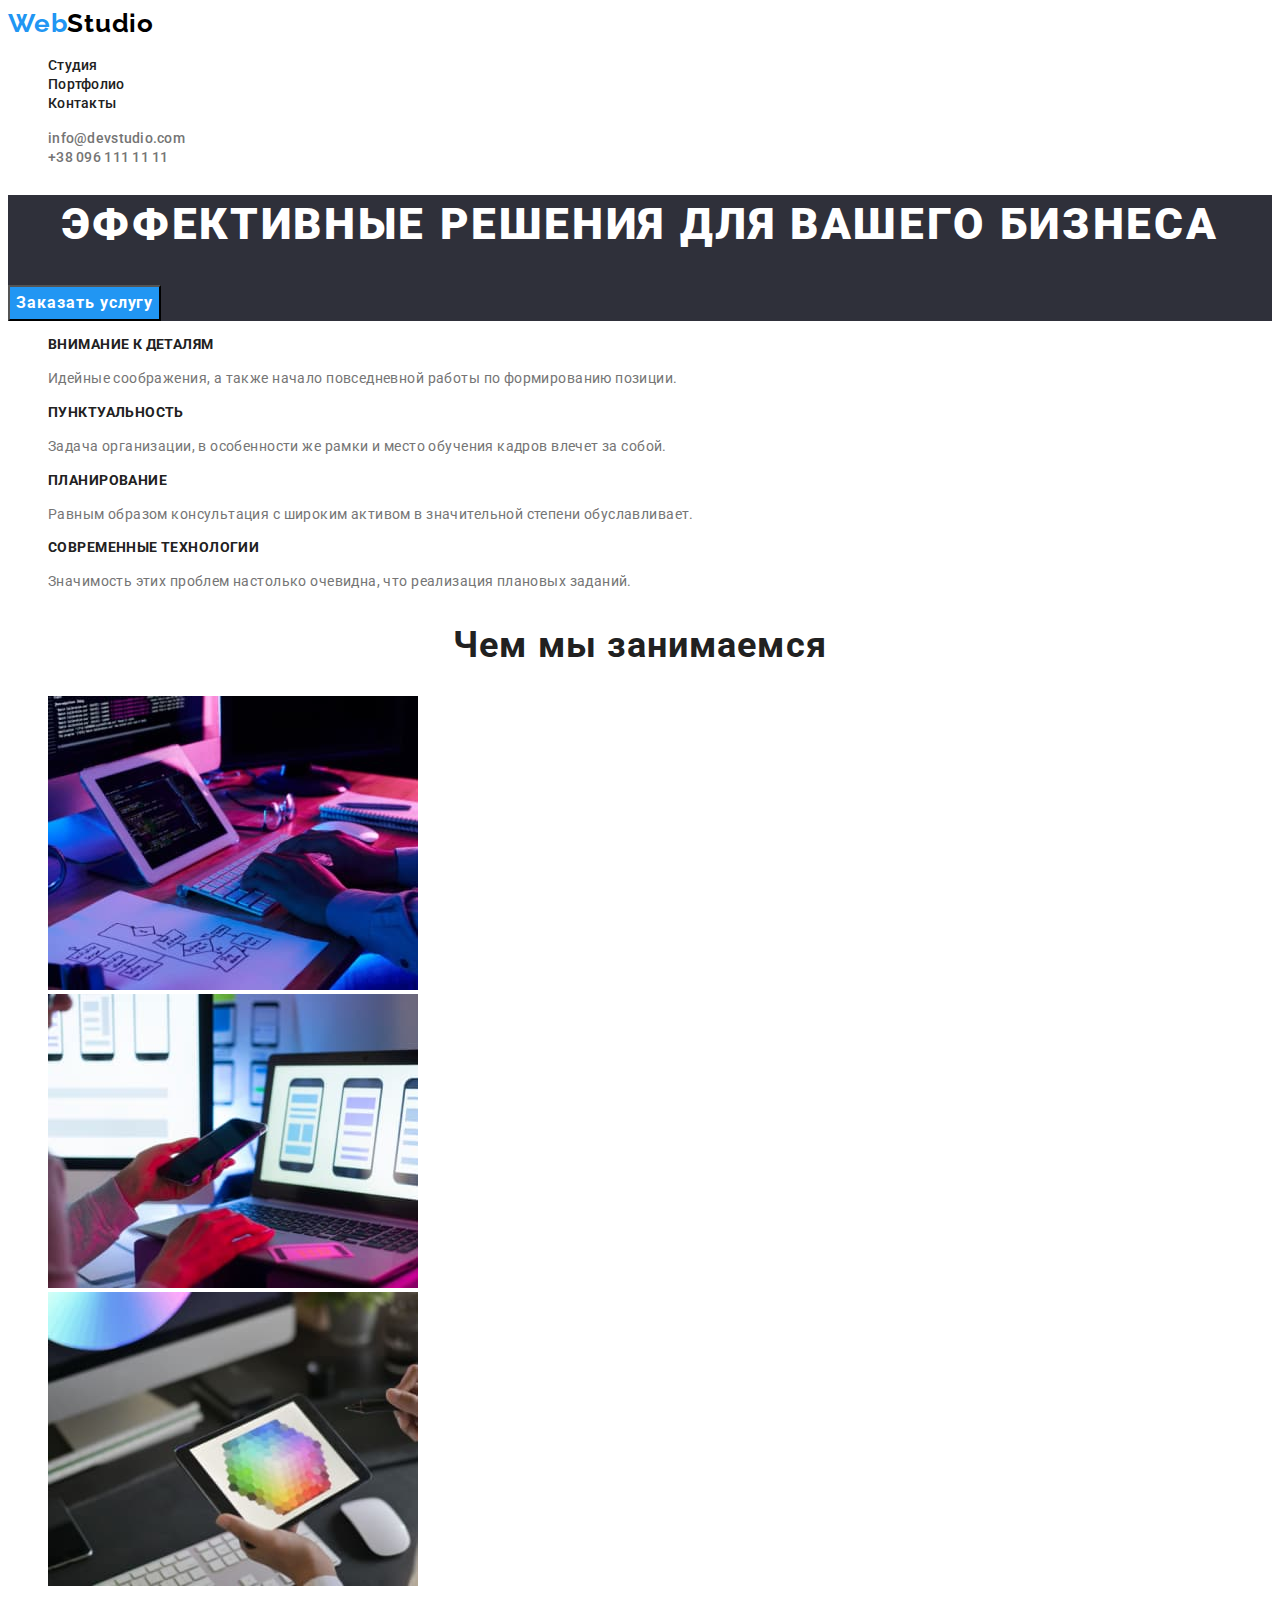
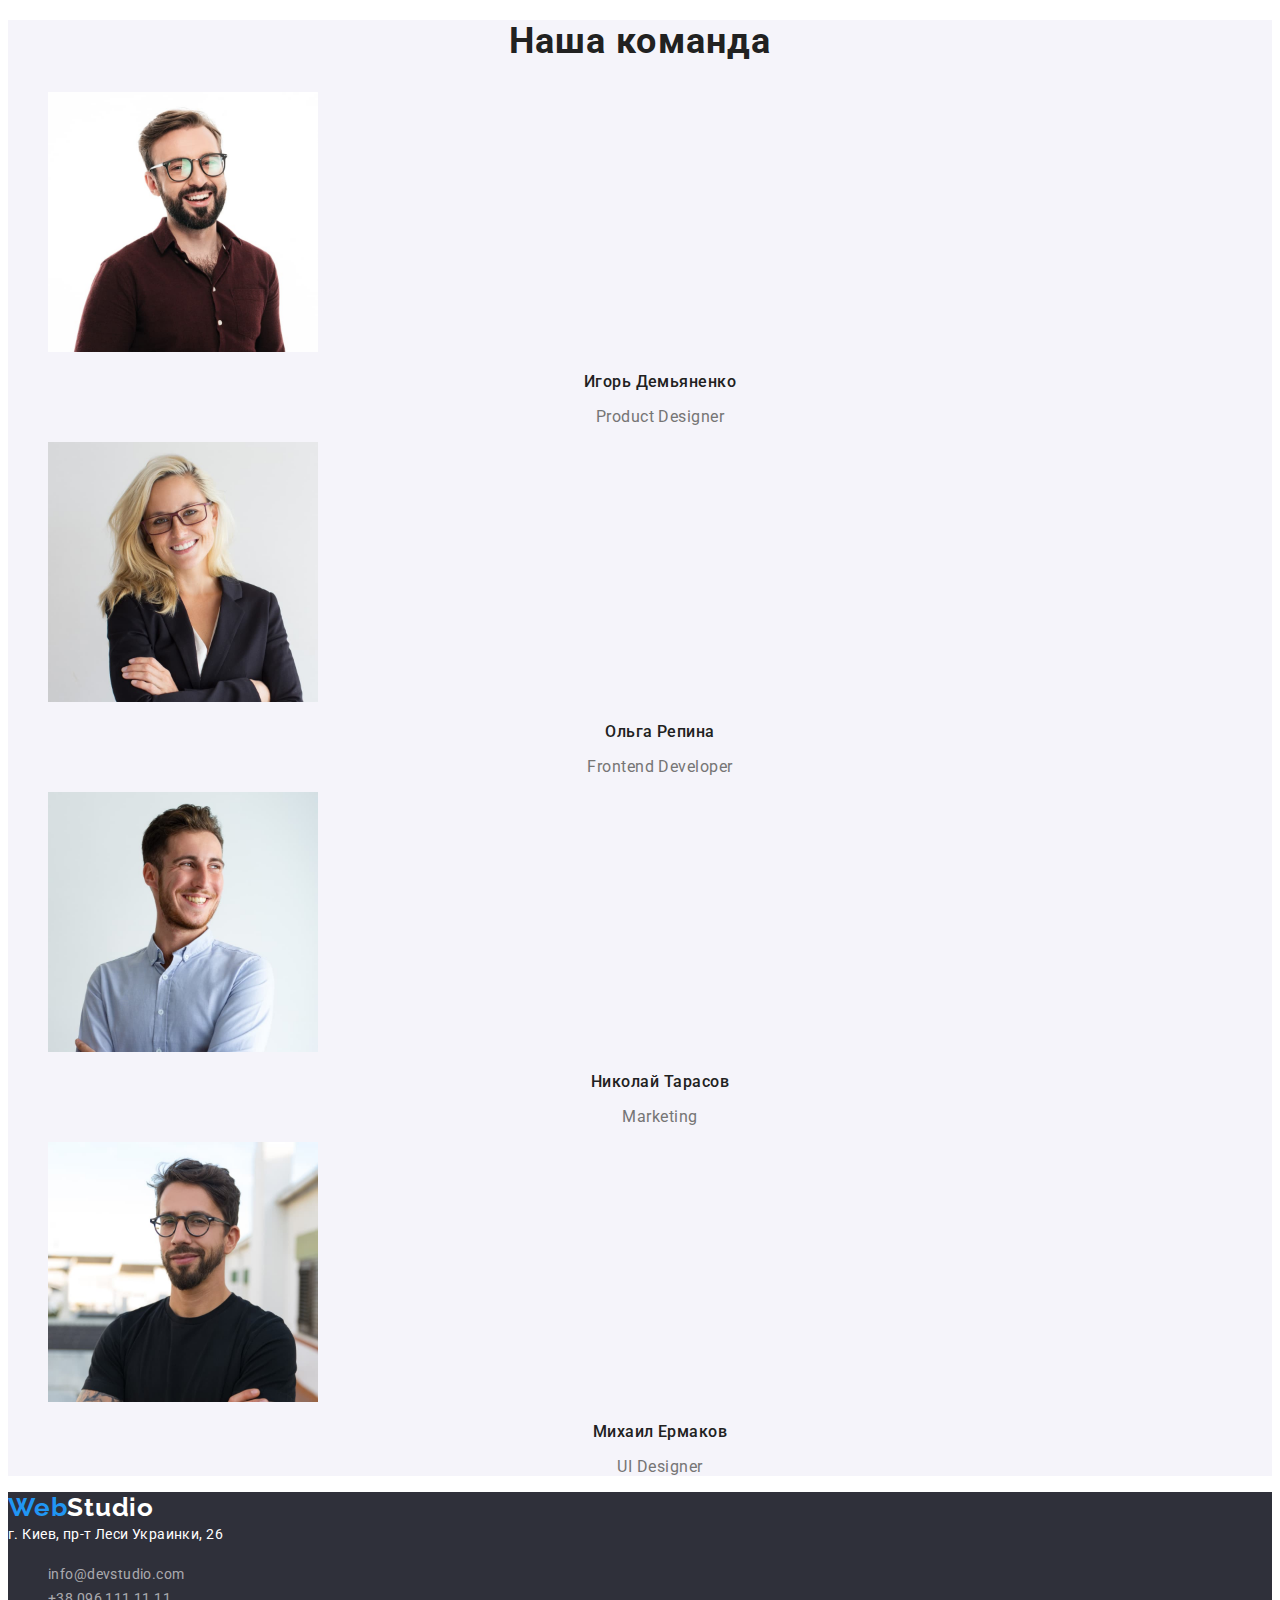
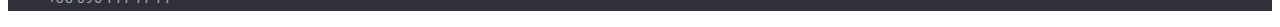
<file: index.html>
<!DOCTYPE html>
<html lang="ru">
<head>
    <meta charset="UTF-8">
    <meta http-equiv="X-UA-Compatible" content="IE=edge">
    <meta name="viewport" content="width=device-width, initial-scale=1.0">
    <link rel="preconnect" href="https://fonts.googleapis.com">
    <link rel="preconnect" href="https://fonts.gstatic.com" crossorigin>
    <link
        href="https://fonts.googleapis.com/css2?family=Montserrat:wght@400;700&family=Raleway:wght@700&family=Roboto:wght@400;500;700;900&display=swap"
        rel="stylesheet">
    <title>WebStudio</title>
    <link rel="stylesheet" href="./css/styles.css"/>
</head>
<body>
    <header class="header">
        <nav class="navigation">
            <a class="logo link" href="./index.html">
                <span class="logo-prime">Web</span><span class="logo-second">Studio</span>
            </a>
            <ul class="nav-list list">                
                <li class="nav-item">
                    <a class="nav-link link" href="./index.html">Студия</a>
                </li>
                <li class="nav-item">
                    <a class="nav-link link" href="./portfolio.html">Портфолио</a>
                </li>
                <li class="nav-item">
                    <a class="nav-link link" href="">Контакты</a>
                </li>
            </ul>
        </nav>
            <ul class="header-contacts list">
                <li class="contacts-item">
                    <a class="header-link link" href="mailto:info@devstudio.com">info@devstudio.com</a>
                </li>
                <li class="contacts-item">
                    <a class="header-link link" href="tel:+380961111111">+38 096 111 11 11</a>
                </li>
            </ul>
    </header>
    <main class="main">
        <section class="hero">
            <h1 class="hero-text">Эффективные решения для вашего бизнеса</h1>
            <button class="hero-btn" type="button">Заказать услугу</button>
        </section>
        <section class="benefits">
            <h2 class="visually-hidden">Приемущества</h2>
             <ul class="benefits-list list">
                 <li class="benefits-item">
                     <h3 class="benefits-title">Внимание к деталям</h3>
                     <p class="benefits-text">Идейные соображения, а также начало повседневной работы по формированию позиции.</p>
                 </li>
                 <li class="benefits-item">
                     <h3 class="benefits-title">Пунктуальность</h3>
                     <p class="benefits-text">Задача организации, в особенности же рамки и место обучения кадров влечет за собой.</p>
                 </li>
                 <li class="benefits-item">
                     <h3 class="benefits-title">Планирование</h3>
                     <p class="benefits-text">Равным образом консультация с широким активом в значительной степени обуславливает.</p>
                 </li>
                 <li class="benefits-item">
                     <h3 class="benefits-title">Современные технологии</h3>
                     <p class="benefits-text">Значимость этих проблем настолько очевидна, что реализация плановых заданий.</p>
                 </li>
             </ul>
        </section>
        <section class="activity">
            <h2 class="activity-title">Чем мы занимаемся</h2>
            <ul class="actuvity-list list">
                <li class="activity-item"><img width="370" class="activity-img" src="./images/img1.jpeg" alt="Проект1"></li>
                <li class="activity-item"><img width="370" class="activity-img" src="./images/img2.jpeg" alt="Проект2"></li>
                <li class="activity-item"><img width="370" class="activity-img" src="./images/img3.jpeg" alt="Проект3"></li>
            </ul>
        </section>
        <section class="team">
            <h2 class="team-title">Наша команда</h2>
            <ul class="team-list list">
                <li class="team-item">
                    <img class="team-img" width="270" src="./images/photo1.jpeg" alt="Дизайнер">
                    <h3 class="team-name">Игорь Демьяненко</h3>
                    <p class="team-position" lang="en">Product Designer</p>
                </li>
                <li class="team-item">
                    <img class="team-img" width="270" src="./images/photo2.jpeg" alt="Разработчик">
                    <h3 class="team-name">Ольга Репина</h3>
                    <p class="team-position" lang="en">Frontend Developer</p>
                </li>
                <li class="team-item">
                    <img class="team-img" width="270" src="./images/photo3.jpeg" alt="Маркетолог">
                    <h3 class="team-name">Николай Тарасов</h3>
                    <p class="team-position" lang="en">Marketing</p>
                </li>
                <li class="team-item">
                    <img class="team-img" width="270" src="./images/photo4.jpeg" alt="Дизайнер">
                    <h3 class="team-name">Михаил Ермаков</h3>
                    <p class="team-position" lang="en">UI Designer</p>
                </li>
            </ul>
        </section>
    </main>
    <footer class="footer">
            <a class="logo link" href="./index.html">
                <span class="logo-prime">Web</span><span class="logo-second-inv">Studio</span>
            </a>
            <address class="footer-address">г. Киев, пр-т Леси Украинки, 26</address>
            <ul class="footer-list list">
                <li class="footer-item">
                    <a class="footer-link link" href="mailto:info@devstudio.com">info@devstudio.com</a>
                </li>
                <li class="footer-item">
                    <a class="footer-link link" href="tel:+380961111111">+38 096 111 11 11</a>
                </li>
            </ul>
    </footer>
</body>
</html>
</file>
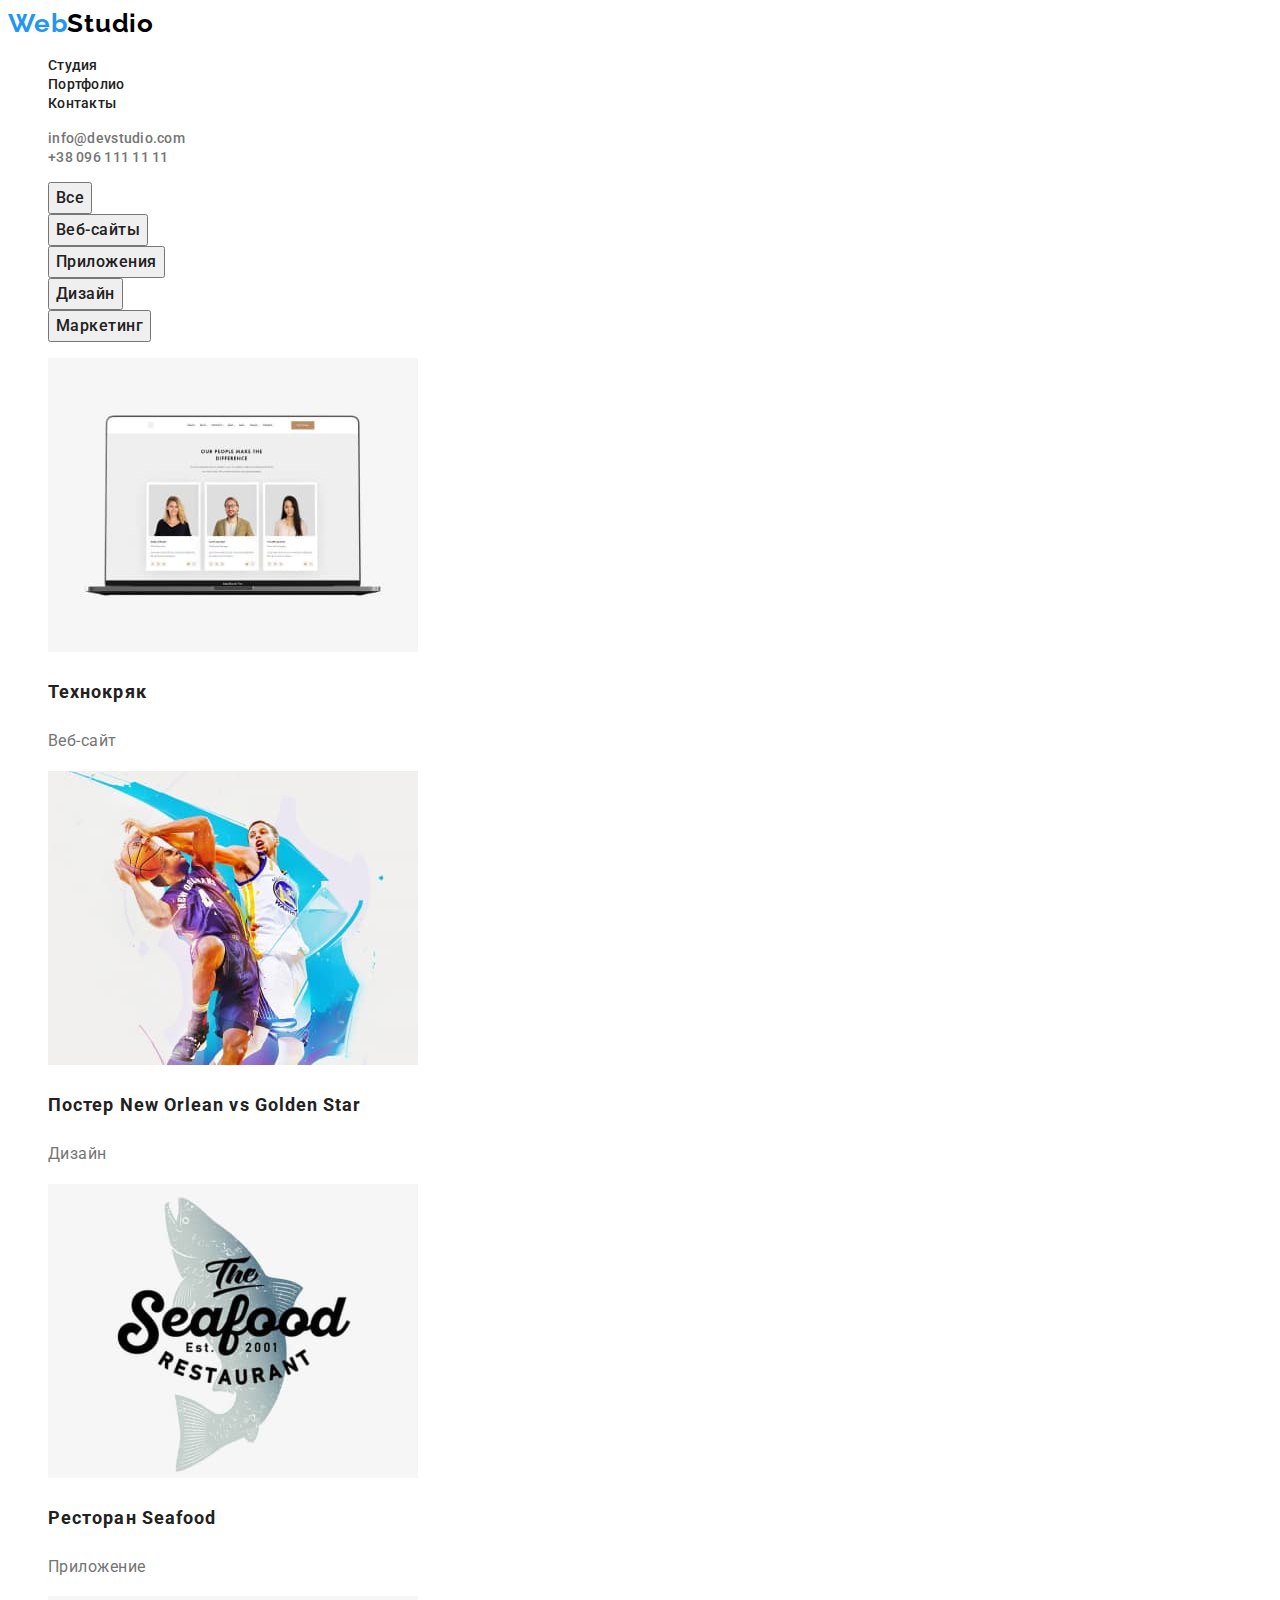
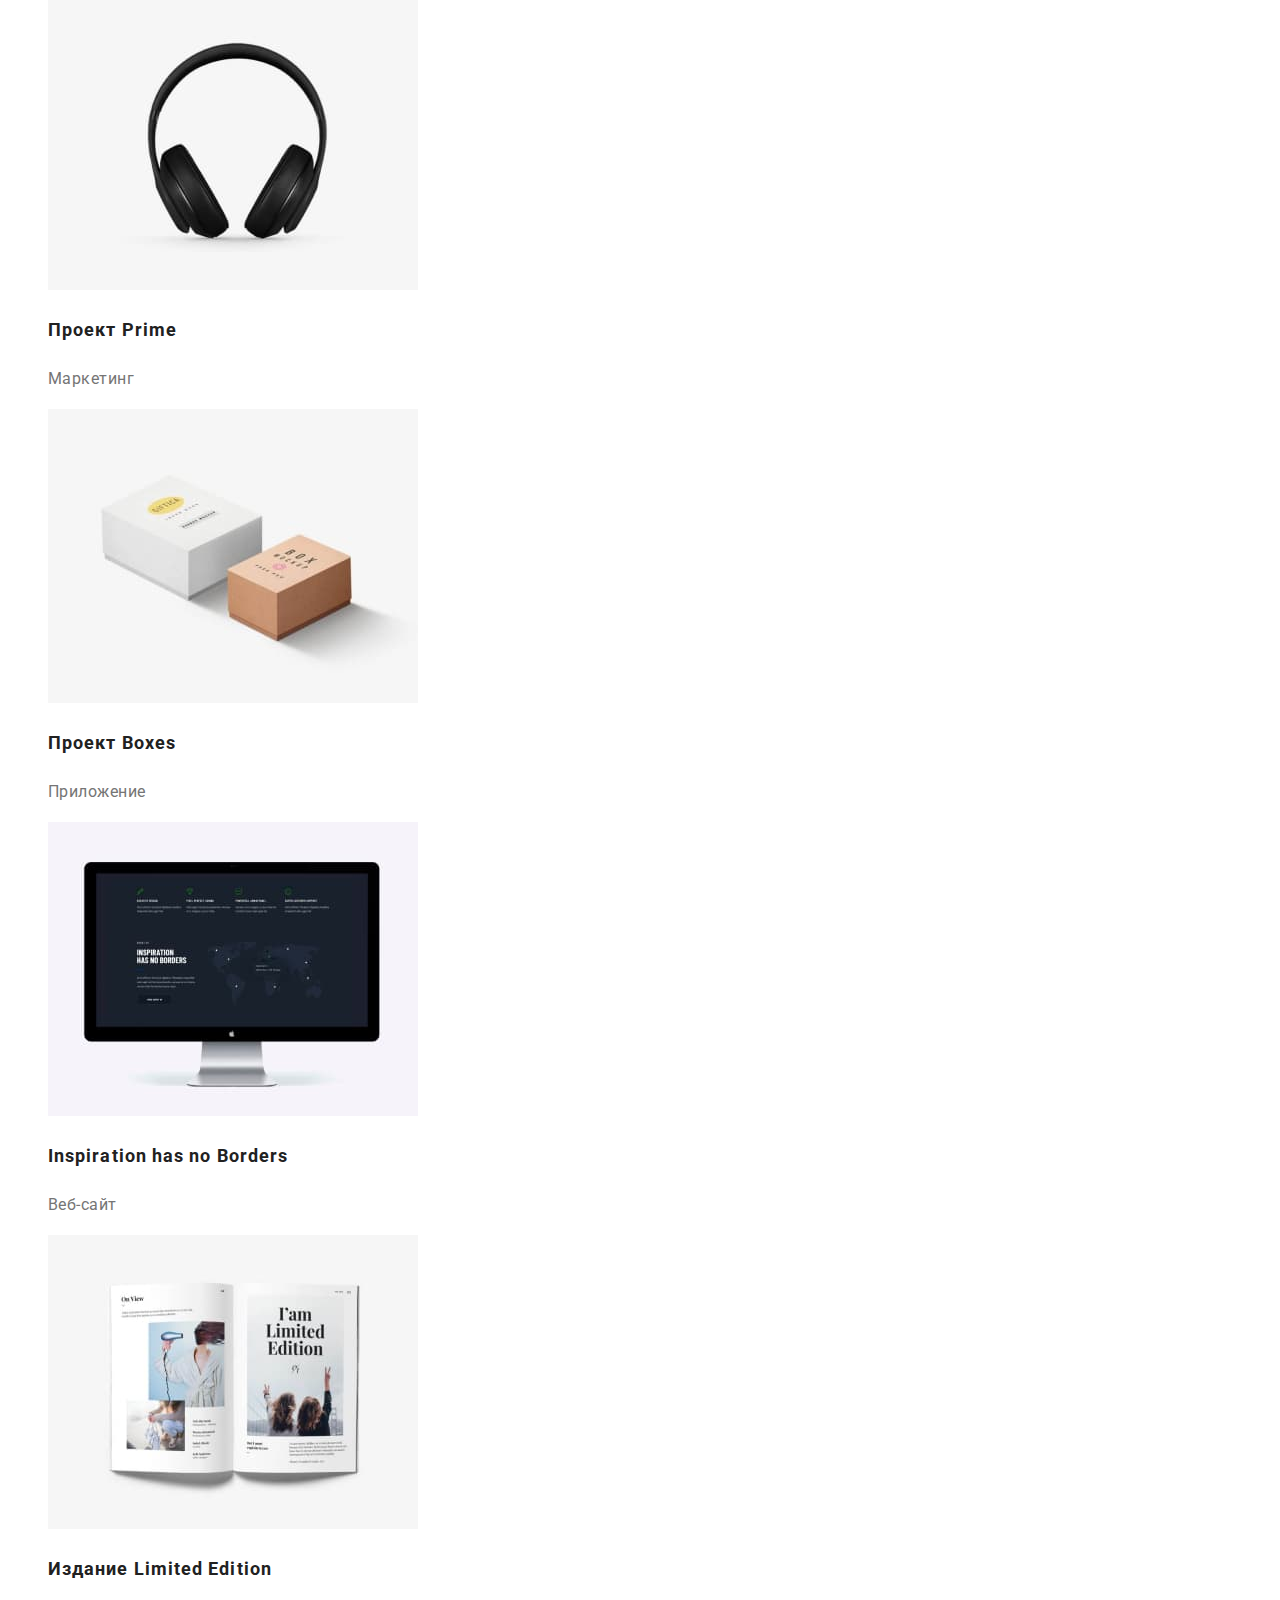
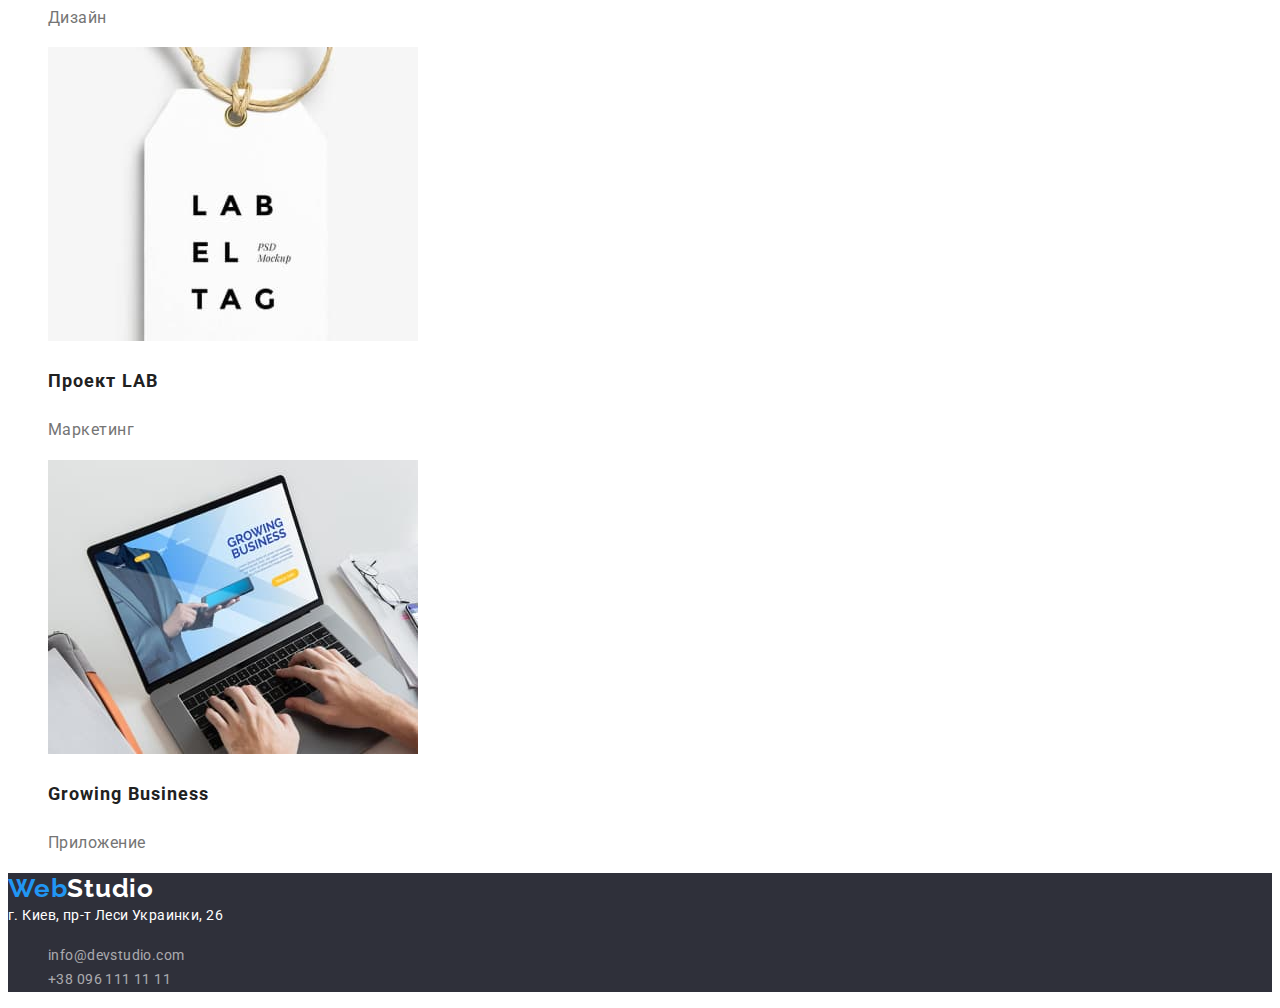
<file: portfolio.html>
<!DOCTYPE html>
<html lang="ru">
<head>
    <meta charset="UTF-8">
    <meta http-equiv="X-UA-Compatible" content="IE=edge">
    <meta name="viewport" content="width=device-width, initial-scale=1.0">
    <link rel="preconnect" href="https://fonts.googleapis.com">
    <link rel="preconnect" href="https://fonts.gstatic.com" crossorigin>
    <link
        href="https://fonts.googleapis.com/css2?family=Montserrat:wght@400;700&family=Raleway:wght@700&family=Roboto:wght@400;500;700;900&display=swap"
        rel="stylesheet">
    <title>Portfolio</title>
    <link rel="stylesheet" href="./css/styles.css" />
</head>
<body>
    <header class="header">
        <nav class="navigation">
            <a class="logo link" href="./index.html">
                <span class="logo-prime">Web</span><span class="logo-second">Studio</span>
            </a>
            <ul class="nav-list list">
                <li class="nav-item">
                    <a class="nav-link link" href="./index.html">Студия</a>
                </li>
                <li class="nav-item">
                    <a class="nav-link link" href="./portfolio.html">Портфолио</a>
                </li>
                <li class="nav-item">
                    <a class="nav-link link" href="">Контакты</a>
                </li>
            </ul>
        </nav>
        <ul class="header-contacts list">
            <li class="contacts-item">
                <a class="header-link link" href="mailto:info@devstudio.com">info@devstudio.com</a>
            </li>
            <li class="contacts-item">
                <a class="header-link link" href="tel:+380961111111">+38 096 111 11 11</a>
            </li>
        </ul>
    </header>
    <main>
        <section class="nav-projects">
            <h2 class="visually-hidden">Навигация</h2>
            <ul class="nav-projects-list list">
                <li class="nav-projects-item"><button class="nav-projects-btn" type="button">Все</button></li>
                <li class="nav-projects-item"><button class="nav-projects-btn" type="button">Веб-сайты</button></li>
                <li class="nav-projects-item"><button class="nav-projects-btn" type="button">Приложения</button></li>
                <li class="nav-projects-item"><button class="nav-projects-btn" type="button">Дизайн</button></li>
                <li class="nav-projects-item"><button class="nav-projects-btn" type="button">Маркетинг</button></li>
            </ul>
            <h2 class="visually-hidden">Проекты</h2>
            <ul class="projects-list list">
                <li class="projects-item">
                    <img class="projects-img" width="370" src="./images/project1.jpeg" alt="Проект1">
                    <h3 class="projects-title">Технокряк</h3>
                    <p class="projects-sign">Веб-сайт</p>
                </li>
                <li class="projects-item">
                    <img class="projects-img" width="370" src="./images/project2.jpeg" alt="Проект2">
                    <h3 class="projects-title">Постер New Orlean vs Golden Star</h3>
                    <p class="projects-sign">Дизайн</p>
                </li>
                <li class="projects-item">
                    <img class="projects-img" width="370" src="./images/project3.jpeg" alt="Проект3">
                    <h3 class="projects-title">Ресторан Seafood</h3>
                    <p class="projects-sign">Приложение</p>
                </li>
                <li class="projects-item">
                    <img class="projects-img" width="370" src="./images/project4.jpeg" alt="Проект4">
                    <h3 class="projects-title">Проект Prime</h3>
                    <p class="projects-sign">Маркетинг</p>
                </li>
                <li class="projects-item">
                    <img class="projects-img" width="370" src="./images/project5.jpeg" alt="Проект5">
                    <h3 class="projects-title">Проект Boxes</h3>
                    <p class="projects-sign">Приложение</p>
                </li>
                <li class="projects-item">
                    <img class="projects-img" width="370" src="./images/project6.jpeg" alt="Проект6">
                    <h3 class="projects-title">Inspiration has no Borders</h3>
                    <p class="projects-sign">Веб-сайт</p>
                </li>
                <li class="projects-item">
                    <img class="projects-img" width="370" src="./images/project7.jpeg" alt="Проект7">
                    <h3 class="projects-title">Издание Limited Edition</h3>
                    <p class="projects-sign">Дизайн</p>
                </li>
                <li class="projects-item">
                    <img class="projects-img" width="370" src="./images/project8.jpeg" alt="Проект8">
                    <h3 class="projects-title">Проект LAB</h3>
                    <p class="projects-sign">Маркетинг</p>
                </li>
                <li class="projects-item">
                    <img class="projects-img" width="370" src="./images/project9.jpeg" alt="Проект9">
                    <h3 class="projects-title">Growing Business</h3>
                    <p class="projects-sign">Приложение</p>
                </li>
            </ul>
        </section>

    </main>
    <footer class="footer">
        <a class="logo link" href="./index.html">
            <span class="logo-prime">Web</span><span class="logo-second-inv">Studio</span>
        </a>
        <address class="footer-address">г. Киев, пр-т Леси Украинки, 26</address>
        <ul class="footer-list list">
            <li class="footer-item">
                <a class="footer-link link" href="mailto:info@devstudio.com">info@devstudio.com</a>
            </li>
            <li class="footer-item">
                <a class="footer-link link" href="tel:+380961111111">+38 096 111 11 11</a>
            </li>
        </ul>
    </footer>
    
</body>
</html>
</file>
<file: css/styles.css>
:root {
    --text-light: #FFFFFF;
    --text-dark: #212121;
    --text-second-color: #757575;
    --accent-color: #2196F3;
    --second-bgcolor: #2F303A;

}

.visually-hidden {
    position: absolute;
    white-space: nowrap;
    width: 1px;
    height: 1px;
    overflow: hidden;
    border: 0;
    padding: 0;
    clip: rect(0 0 0 0);
    clip-path: inset(50%);
    margin: -1px;
}

body {
    font-family: 'Roboto', 'Raleway';
}

.list {
    list-style: none;
}

.link {
    text-decoration: none;
}

.logo {
    font-family: 'Raleway';
    font-weight: 700;
    font-size: 26px;
    line-height: 1.19;
    letter-spacing: 0.03em;
}

.logo-prime {
    color: var(--accent-color);
}

.logo-second {
    color: #000000;
}

.logo-second-inv {
    color: var(--text-light);
}

.nav-link {
    font-weight: 500;
    font-size: 14px;
    line-height: 1.14;
    letter-spacing: 0.02em;    
    color: var(--text-dark);
}

.header-link {
    font-weight: 500;
    font-size: 14px;
    line-height: 1.14;
    letter-spacing: 0.02em;
    color: var(--text-second-color);
}

.header-link:hover, .header-link:focus, .nav-link:hover,
.nav-link:focus {
color: var(--accent-color);
}

.hero {
    background-color: var(--second-bgcolor);
}

.hero-text {
    font-weight: 900;
    font-size: 44px;
    line-height: 1.36;
    text-align: center;
    letter-spacing: 0.06em;
    text-transform: uppercase;    
    color: var(--text-light);
}

.hero-btn {
    font-family: 'Roboto';
    font-style: normal;
    font-weight: 700;
    font-size: 16px;
    line-height: 1.88;
    display: flex;
    align-items: center;
    text-align: center;
    letter-spacing: 0.06em;    
    color: var(--text-light);  
    background-color: var(--accent-color);      
}

.benefits-title {
    font-weight: 700;
    font-size: 14px;
    line-height: 1.14;
    letter-spacing: 0.03em;
    text-transform: uppercase;
    color: var(--text-dark);
}

.benefits-text {
    font-weight: 400;
    font-size: 14px;
    line-height: 1.71;
    letter-spacing: 0.03em;
    color: var(--text-second-color);
}

.activity-title {
    font-weight: 700;
    font-size: 36px;
    line-height: 1.17;
    text-align: center;
    letter-spacing: 0.03em;    
    color: var(--text-dark);
}


.team {
background-color: #F5F4FA;
}


.team-title {
    font-weight: 700;
    font-size: 36px;
    line-height: 1.17;
    text-align: center;
    letter-spacing: 0.03em;
    color: var(--text-dark);
}

.team-name {
    font-weight: 500;
    font-size: 16px;
    line-height: 1.19;
    text-align: center;
    letter-spacing: 0.03em;
    color: var(--text-dark);
}

.team-position {
    font-weight: 400;
    font-size: 16px;
    line-height: 1.19;
    text-align: center;
    letter-spacing: 0.03em;
    color: var(--text-second-color);
}

.footer {
    background-color: var(--second-bgcolor);
}


.footer-address {
    font-style: normal;
    font-weight: 400;
    font-size: 14px;
    line-height: 1.71;
    letter-spacing: 0.03em;    
    color: var(--text-light);
}

.footer-link {
    font-weight: 400;
        font-size: 14px;
        line-height: 1.71;
        letter-spacing: 0.03em;    
        color: rgba(255, 255, 255, 0.6);
}

/* Portfolio */

.nav-projects-btn {
    font-family: 'Roboto';
    font-style: normal;
    font-weight: 500;
    font-size: 16px;
    line-height: 1.63;    
    text-align: center;
    letter-spacing: 0.03em;
    color: var(--text-dark);
}

.nav-projects-btn:hover, .nav-projects-btn:focus {
            color: var(--accent-color);
}

.projects-title {
    font-weight: 700;
    font-size: 18px;
    line-height: 2;
    letter-spacing: 0.06em;
    color: var(--text-dark);
}

.projects-sign {
    font-weight: 400;
    font-size: 16px;
    line-height: 1.67;
    letter-spacing: 0.03em;
    color: var(--text-second-color);
}
</file>
